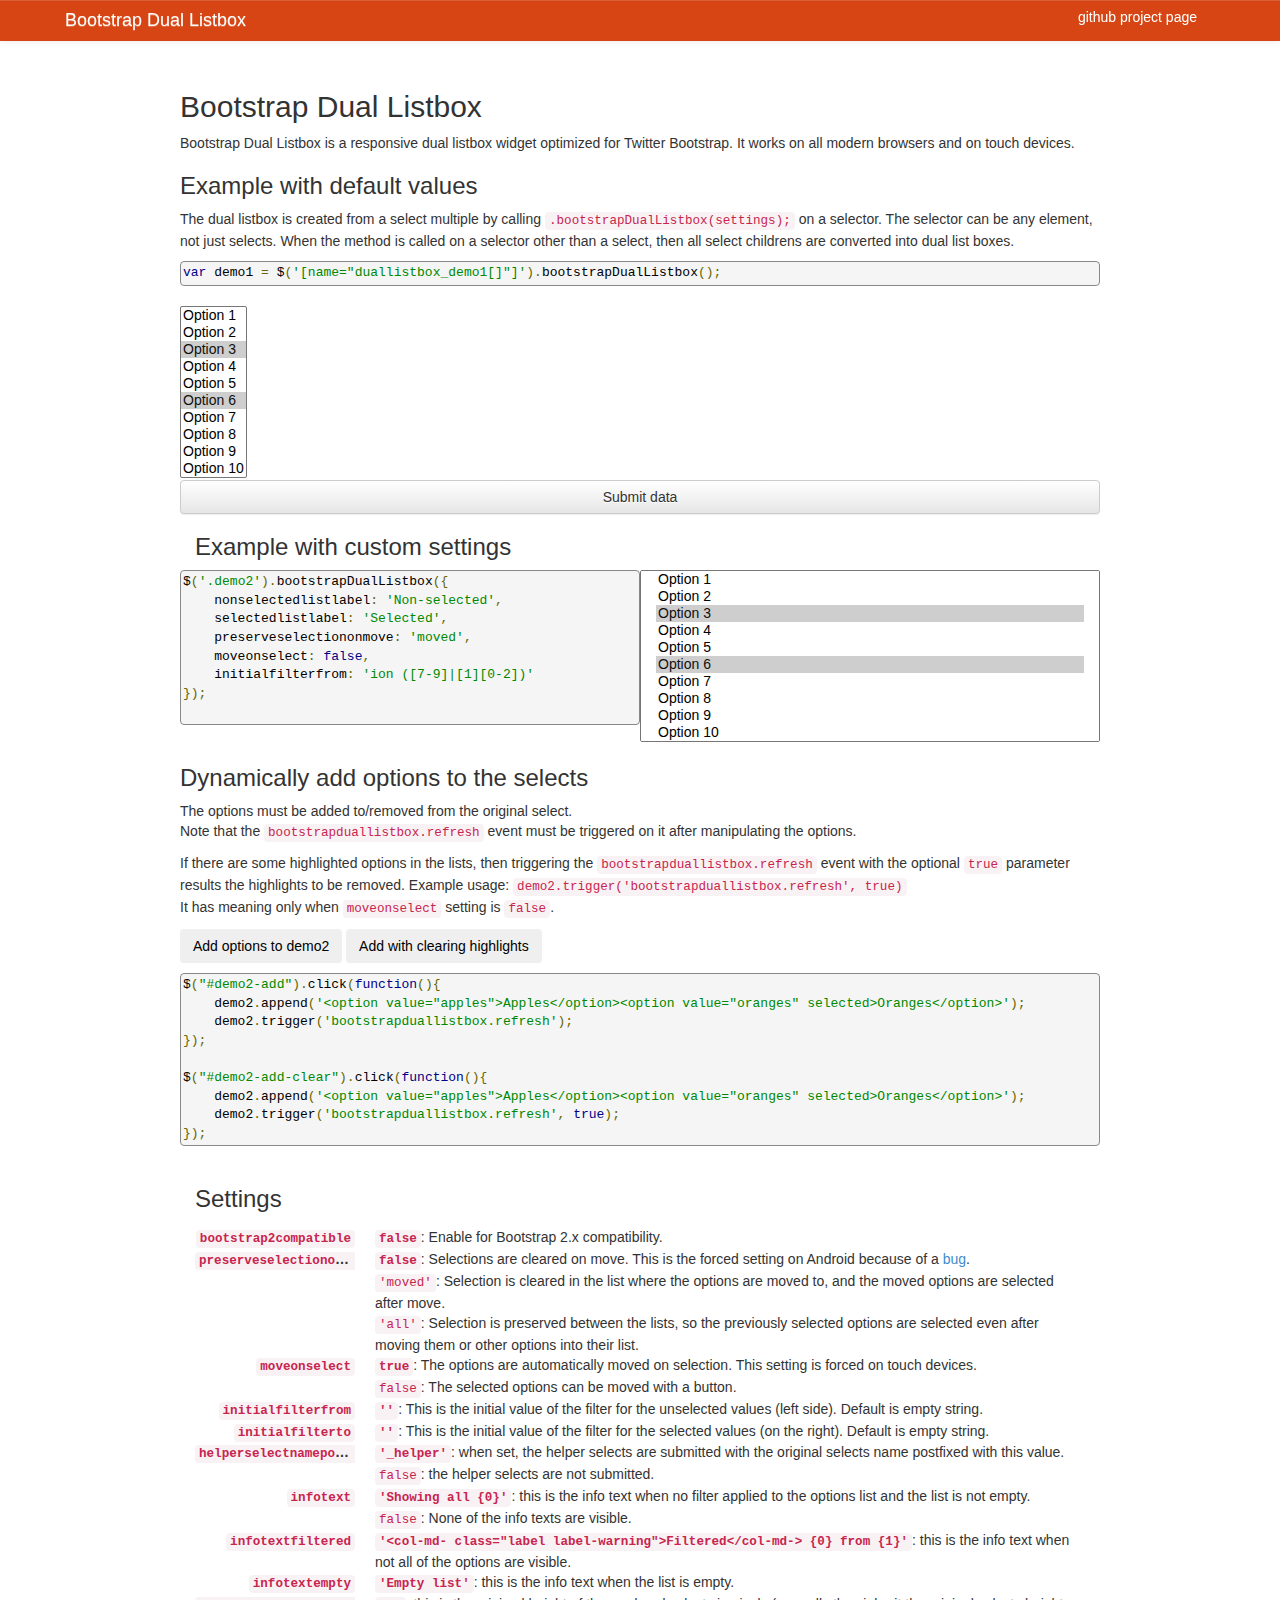
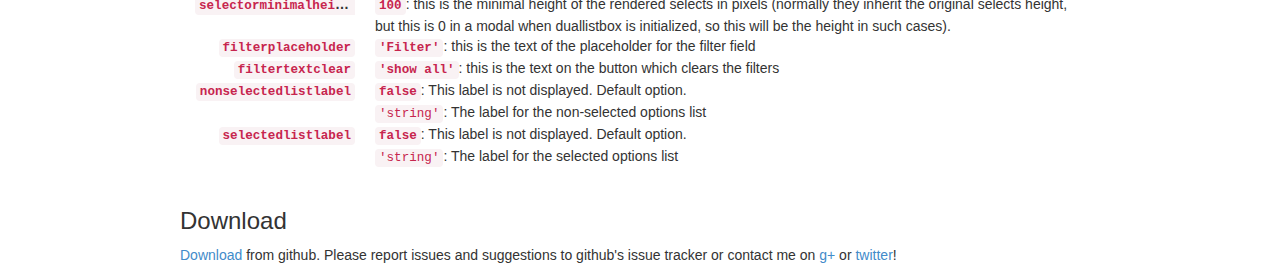
<file: admin/assets/bootstrap-duallistbox/index.html>
<!DOCTYPE html>
<html lang="en">
    
<!-- Mirrored from shamsoft.net/flaty/assets/bootstrap-duallistbox/index.html by HTTrack Website Copier/3.x [XR&CO'2014], Sun, 15 Feb 2015 02:30:21 GMT -->
<head>
        <meta charset="utf-8">
        <title>Bootstrap Dual Listbox</title>
        <meta name="viewport" content="width=device-width, initial-scale=1.0">
        <meta name="description" content="Responsive dual select boxes (dual list boxes) for Bootstrap.">
        <meta name="author" content="István Ujj-Mészáros">

        <meta itemprop="name" content="Bootstrap Dual List Box">
        <meta itemprop="description" content="Bootstrap Dual Listbox is a responsive dual listbox widget optimized for Twitter Bootstrap. It works on all modern browsers and on touch devices.">
        <meta itemprop="image" content="../../../../www.virtuosoft.eu/code/bootstrap-duallistbox/preview/bootstrap-duallistbox.jpg">

        <script src="libraries/modernizr/modernizr-custom.min.js"></script>

        <link href="bootstrap/css/bootstrap.css" rel="stylesheet" type="text/css" media="all">
        <link href="bootstrap/css/bootstrap-theme.css" rel="stylesheet" type="text/css" media="all">
        <link href="libraries/prettify/prettify.css" rel="stylesheet" type="text/css" media="all">
        <link href="bootstrap-duallistbox/bootstrap-duallistbox.html" rel="stylesheet" type="text/css" media="all">

        <script src="libraries/jquery-1.9.0.min.js"></script>
        <script src="libraries/prettify/prettify.js"></script>
        <script src="bootstrap-duallistbox/jquery.bootstrap-duallistbox.html"></script>

    </head>

    <body>

        <div class="navbar navbar-fixed-top">
            <div class="container">
                <a class="navbar-brand" href="http://www.virtuosoft.eu/code/bootstrap-duallistbox/">Bootstrap Dual Listbox</a>
                <a class="btn btn-link pull-right" href="https://github.com/istvan-ujjmeszaros/bootstrap-duallistbox" target="_blank">github project page</a>
            </div>
        </div>


        <div class="container" style="max-width:920px;margin:0 auto;">
            <div class="row">

                <h2>Bootstrap Dual Listbox</h2>
                <p>
                    Bootstrap Dual Listbox is a responsive dual listbox widget optimized for Twitter Bootstrap. It works on all modern browsers and on touch devices.
                </p>
                <h3>Example with default values</h3>
                <p>
                    The dual listbox is created from a select multiple by calling <code>.bootstrapDualListbox(settings);</code> on a selector. The selector can be any element, not just selects. When the method is called on a selector other than a select, then all select childrens are converted into dual list boxes.
                </p>
                <div class="row">
                    <div class="col-md-12">
                        <pre class="prettyprint">
var demo1 = $('[name="duallistbox_demo1[]"]').bootstrapDualListbox();</pre>
                        <form id="demoform" action="#" method="post">
                            <select multiple="multiple" size="10" name="duallistbox_demo1[]">
                                <option value="option1">Option 1</option>
                                <option value="option2">Option 2</option>
                                <option value="option3" selected="selected">Option 3</option>
                                <option value="option4">Option 4</option>
                                <option value="option5">Option 5</option>
                                <option value="option6" selected="selected">Option 6</option>
                                <option value="option7">Option 7</option>
                                <option value="option8">Option 8</option>
                                <option value="option9">Option 9</option>
                                <option value="option0">Option 10</option>
                            </select>
                            <br>
                            <button type="submit" class="btn btn-default btn-block">Submit data</button>
                        </form>
                        <script>
                            var demo1 = $('[name="duallistbox_demo1[]"]').bootstrapDualListbox();
                            $("#demoform").submit(function(){
                                alert($('[name="duallistbox_demo1[]"]').val());
                                return false;
                            });
                        </script>
                    </div>
                </div>
            </div>

            <div class="row">
                <div class="col-md-12">
                    <h3>Example with custom settings</h3>

                    <div class="row">
                        <pre class="prettyprint col-md-6">
$('.demo2').bootstrapDualListbox({
    nonselectedlistlabel: 'Non-selected',
    selectedlistlabel: 'Selected',
    preserveselectiononmove: 'moved',
    moveonselect: false,
    initialfilterfrom: 'ion ([7-9]|[1][0-2])'
});
                        </pre>
                        <select multiple="multiple" size="10" name="duallistbox_demo2" class='demo2 col-md-6'>
                            <option value="option1">Option 1</option>
                            <option value="option2">Option 2</option>
                            <option value="option3" selected="selected">Option 3</option>
                            <option value="option4">Option 4</option>
                            <option value="option5">Option 5</option>
                            <option value="option6" selected="selected">Option 6</option>
                            <option value="option7">Option 7</option>
                            <option value="option8">Option 8</option>
                            <option value="option9">Option 9</option>
                            <option value="option0">Option 10</option>
                            <option value="option0">Option 11</option>
                            <option value="option0">Option 12</option>
                            <option value="option0">Option 13</option>
                            <option value="option0">Option 14</option>
                            <option value="option0">Option 15</option>
                            <option value="option0">Option 16</option>
                            <option value="option0">Option 17</option>
                            <option value="option0">Option 18</option>
                            <option value="option0">Option 19</option>
                            <option value="option0">Option 20</option>
                        </select>
                        <script>
                            var demo2 = $('.demo2').bootstrapDualListbox({
                                nonselectedlistlabel: 'Non-selected',
                                selectedlistlabel: 'Selected',
                                preserveselectiononmove: 'moved',
                                moveonselect: false,
                                initialfilterfrom: 'ion ([7-9]|[1][0-2])'
                            });
                        </script>
                    </div>

                    <div class="row">
                        <h3>Dynamically add options to the selects</h3>
                        <p>
                            The options must be added to/removed from the original select.<br>
                            Note that the <code>bootstrapduallistbox.refresh</code> event must be triggered on it after manipulating the options.
                        </p>
                        <p>
                            If there are some highlighted options in the lists, then triggering the <code>bootstrapduallistbox.refresh</code> event with the optional <code>true</code> parameter results the highlights to be removed. Example usage: <code>demo2.trigger('bootstrapduallistbox.refresh', true)</code><br>
                            It has meaning only when <code>moveonselect</code> setting is <code>false</code>.
                        </p>
                        <p>
                            <button id="demo2-add" type="button" class="btn">Add options to demo2</button>
                            <button id="demo2-add-clear" type="button" class="btn">Add with clearing highlights</button>
                        </p>
                        <pre class="prettyprint">
$(&quot;#demo2-add&quot;).click(function(){
    demo2.append('&lt;option value=&quot;apples&quot;&gt;Apples&lt;/option&gt;&lt;option value=&quot;oranges&quot; selected&gt;Oranges&lt;/option&gt;');
    demo2.trigger('bootstrapduallistbox.refresh');
});

$(&quot;#demo2-add-clear&quot;).click(function(){
    demo2.append('&lt;option value=&quot;apples&quot;&gt;Apples&lt;/option&gt;&lt;option value=&quot;oranges&quot; selected&gt;Oranges&lt;/option&gt;');
    demo2.trigger('bootstrapduallistbox.refresh', true);
});</pre>
                        <script>
                            $("#demo2-add").click(function() {
                                demo2.append('<option value="apples">Apples</option><option value="oranges" selected>Oranges</option>');
                                demo2.trigger('bootstrapduallistbox.refresh');
                            });

                            $("#demo2-add-clear").click(function() {
                                demo2.append('<option value="apples">Apples</option><option value="oranges" selected>Oranges</option>');
                                demo2.trigger('bootstrapduallistbox.refresh', true);
                            });
                        </script>
                    </div>

                </div>
            </div>

            <div class='row'>
                <div class="col-md-12">
                    <h3>Settings</h3>
                    <dl class="dl-horizontal">
                        <dt><code>bootstrap2compatible</code></dt>
                        <dd><code><strong>false</strong></code>: Enable for Bootstrap 2.x compatibility.</dd>
                        <dt><code>preserveselectiononmove</code></dt>
                        <dd><code><strong>false</strong></code>: Selections are cleared on move. This is the forced setting on Android because of a <a href="http://code.google.com/p/android/issues/detail?id=16922" target="_blank">bug</a>.</dd>
                        <dd><code>'moved'</code>: Selection is cleared in the list where the options are moved to, and the moved options are selected after move.</dd>
                        <dd><code>'all'</code>: Selection is preserved between the lists, so the previously selected options are selected even after moving them or other options into their list.</dd>

                        <dt><code>moveonselect</code></dt>
                        <dd><code><strong>true</strong></code>: The options are automatically moved on selection. This setting is forced on touch devices.</dd>
                        <dd><code>false</code>: The selected options can be moved with a button.</dd>

                        <dt><code>initialfilterfrom</code></dt>
                        <dd><code><strong>''</strong></code>: This is the initial value of the filter for the unselected values (left side). Default is empty string.</dd>

                        <dt><code>initialfilterto</code></dt>
                        <dd><code><strong>''</strong></code>: This is the initial value of the filter for the selected values (on the right). Default is empty string.</dd>

                        <dt><code>helperselectnamepostfix</code></dt>
                        <dd><code><strong>'_helper'</strong></code>: when set, the helper selects are submitted with the original selects name postfixed with this value.</dd>
                        <dd><code>false</code>: the helper selects are not submitted.</dd>

                        <dt><code>infotext</code></dt>
                        <dd><code><strong>'Showing all {0}'</strong></code>: this is the info text when no filter applied to the options list and the list is not empty.</dd>
                        <dd><code>false</code>: None of the info texts are visible.

                        <dt><code>infotextfiltered</code></dt>
                        <dd><code><strong>'&lt;col-md- class="label label-warning"&gt;Filtered&lt;/col-md-&gt; {0} from {1}'</strong></code>: this is the info text when not all of the options are visible.</dd>

                        <dt><code>infotextempty</code></dt>
                        <dd><code><strong>'Empty list'</strong></code>: this is the info text when the list is empty.</dd>

                        <dt><code>selectorminimalheight</code></dt>
                        <dd><code><strong>100</strong></code>: this is the minimal height of the rendered selects in pixels (normally they inherit the original selects height, but this is 0 in a modal when duallistbox is initialized, so this will be the height in such cases).</dd>

                        <dt><code>filterplaceholder</code></dt>
                        <dd><code><strong>'Filter'</strong></code>: this is the text of the placeholder for the filter field</dd>

                        <dt><code>filtertextclear</code></dt>
                        <dd><code><strong>'show all'</strong></code>: this is the text on the button which clears the filters</dd>

                        <dt><code>nonselectedlistlabel</code></dt>
                        <dd><code><strong>false</strong></code>: This label is not displayed. Default option.</dd>
                        <dd><code>'string'</code>: The label for the non-selected options list</dd>

                        <dt><code>selectedlistlabel</code></dt>
                        <dd><code><strong>false</strong></code>: This label is not displayed. Default option.</dd>
                        <dd><code>'string'</code>: The label for the selected options list</dd>
                    </dl>
                </div>
            </div>

            <div class="row">
                <h3>Download</h3>
                <p><a href="https://github.com/istvan-ujjmeszaros/bootstrap-duallistbox" target="_blank">Download</a> from github. Please report issues and suggestions to github's issue tracker or contact me on <a href="https://plus.google.com/101242556570448529330/posts" target="_blank">g+</a> or <a href="https://twitter.com/styu007" target="_blank">twitter</a>!</p>
            </div>

        </div>

        <script src="libraries/jquery-placeholder/jquery.placeholder.js"></script>

        <script>
                            $('input').placeholder();
                            prettyPrint();
        </script>
</file>
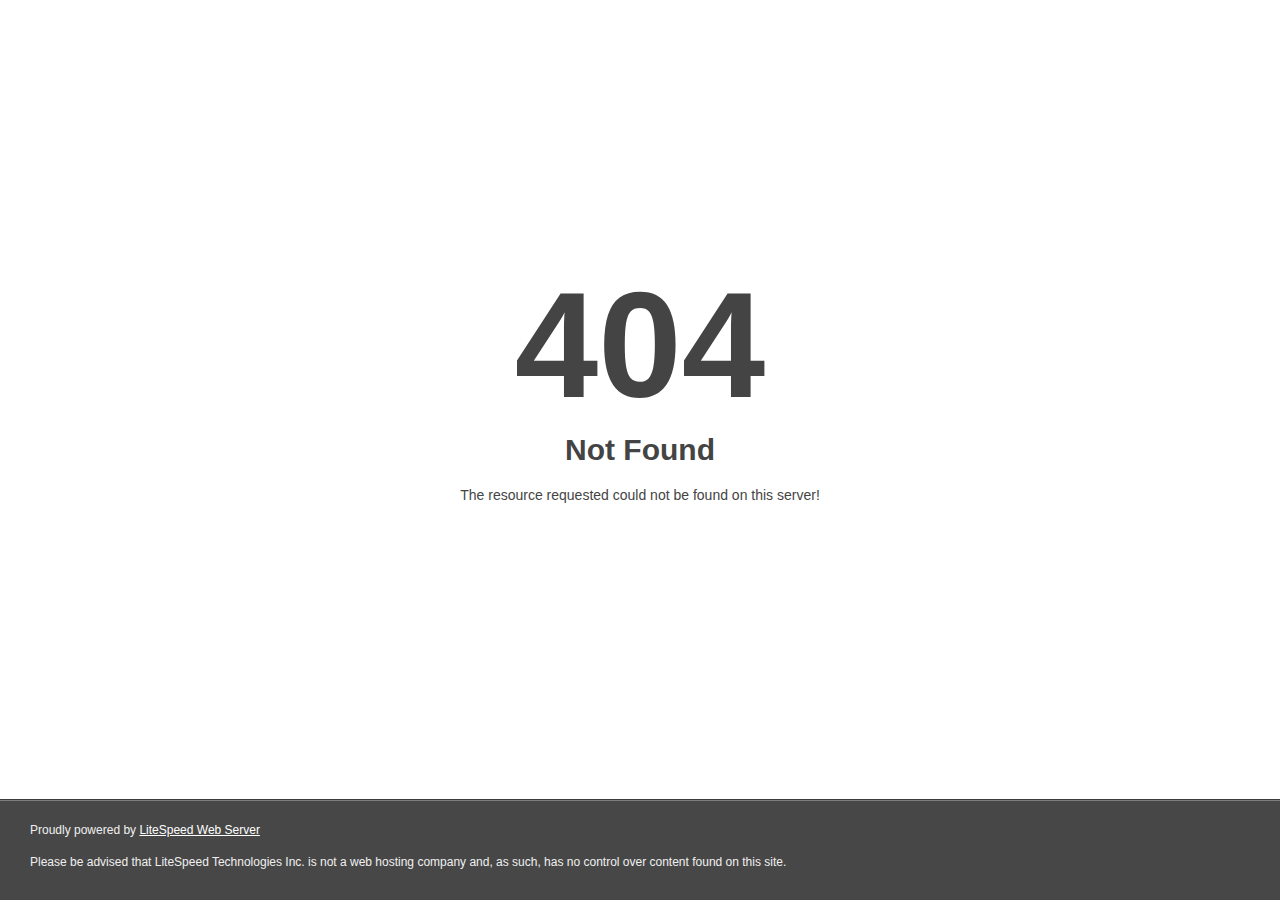
<file: admin/assets/bootstrap-duallistbox/bootstrap-duallistbox/bootstrap-duallistbox.html>
<!DOCTYPE html>
<html style="height:100%">
<head><title> 404 Not Found
</title></head>
<body style="color: #444; margin:0;font: normal 14px/20px Arial, Helvetica, sans-serif; height:100%; background-color: #fff;">
<div style="height:auto; min-height:100%; ">     <div style="text-align: center; width:800px; margin-left: -400px; position:absolute; top: 30%; left:50%;">
        <h1 style="margin:0; font-size:150px; line-height:150px; font-weight:bold;">404</h1>
<h2 style="margin-top:20px;font-size: 30px;">Not Found
</h2>
<p>The resource requested could not be found on this server!</p>
</div></div><div style="color:#f0f0f0; font-size:12px;margin:auto;padding:0px 30px 0px 30px;position:relative;clear:both;height:100px;margin-top:-101px;background-color:#474747;border-top: 1px solid rgba(0,0,0,0.15);box-shadow: 0 1px 0 rgba(255, 255, 255, 0.3) inset;">
<br>Proudly powered by  <a style="color:#fff;" href="http://www.litespeedtech.com/error-page">LiteSpeed Web Server</a><p>Please be advised that LiteSpeed Technologies Inc. is not a web hosting company and, as such, has no control over content found on this site.</p></div></body></html>
</file>
<file: admin/assets/bootstrap-duallistbox/libraries/prettify/prettify.css>
.pln{color:#000}@media screen{.str{color:#080}.kwd{color:#008}.com{color:#800}.typ{color:#606}.lit{color:#066}.pun,.opn,.clo{color:#660}.tag{color:#008}.atn{color:#606}.atv{color:#080}.dec,.var{color:#606}.fun{color:red}}@media print,projection{.str{color:#060}.kwd{color:#006;font-weight:bold}.com{color:#600;font-style:italic}.typ{color:#404;font-weight:bold}.lit{color:#044}.pun,.opn,.clo{color:#440}.tag{color:#006;font-weight:bold}.atn{color:#404}.atv{color:#060}}pre.prettyprint{padding:2px;border:1px solid #888}ol.linenums{margin-top:0;margin-bottom:0}li.L0,li.L1,li.L2,li.L3,li.L5,li.L6,li.L7,li.L8{list-style-type:none}li.L1,li.L3,li.L5,li.L7,li.L9{background:#eee}
</file>
